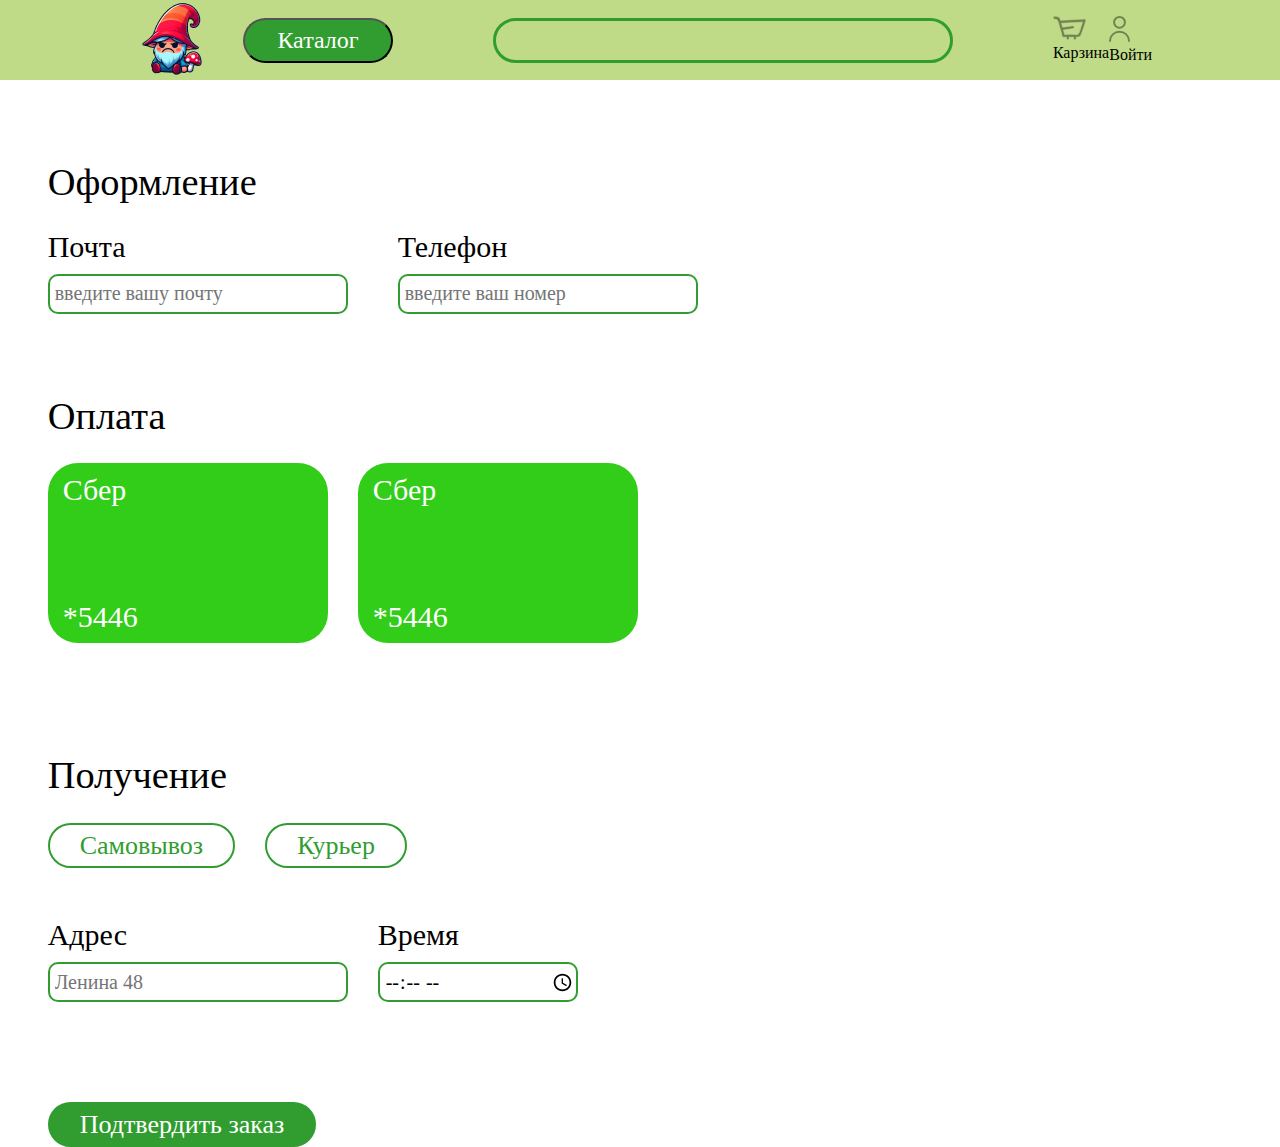
<file: index4.html>
<!DOCTYPE html>
<html lang="en">
  <head>
    <link rel="stylesheet" href="swiper-bundle.min.css" />
    <link rel="stylesheet" href="style.css" />
    <link rel="stylesheet" href="styles__oform.css" />

    <meta charset="UTF-8" />
    <meta name="viewport" content="width=device-width, initial-scale=1.0" />
    <title>Агрогном</title>
  </head>
  <body>
    <header>
      <div class="header-container">
        <div class="header-container__group">
          <img src="./icons/logo.png" class="header-container__logo" />
          <button class="header-container__catalog">Каталог</button>
        </div>
        <div class="header-container__search"></div>
        <div class="header-container__buttons">
          <div class="header-container__buttons__basket button-header">
            <img src="./icons/Karzina_menu.svg" />
            <span сlass="header-container__buttons__basket__text">Карзина</span>
          </div>
          <div class="header-container__buttons__user button-header">
            <img src="./icons/user_menu.svg" />
            <span сlass="header-container__buttons__basket__text">Войти</span>
          </div>
        </div>
      </div>
    </header>
    <main>
      <div class="ordering-сontainer margin-standart">
        <h1>Оформление</h1>
        <div class="input-container">
          <div class="input-fields-container">
            <div class="input-title">Почта</div>
            <input class="input" type="mail" placeholder="введите вашу почту" />
          </div>
          <div class="input-field-container">
            <div class="input-title">Телефон</div>
            <input class="input" type="tel" placeholder="введите ваш номер" />
          </div>
        </div>
      </div>
      <div class="payment-container margin-standart">
        <h1>Оплата</h1>
        <div class="payment-container__cart-container">
          <div class="payment-container__cart-container__cart">
            <div class="payment-container__cart-container__cart__title">
              Сбер
            </div>
            <div class="payment-container__cart-container__cart__number">
              *5446
            </div>
          </div>
          <div class="payment-container__cart-container__cart">
            <div class="payment-container__cart-container__cart__title">
              Сбер
            </div>
            <div class="payment-container__cart-container__cart__number">
              *5446
            </div>
          </div>
        </div>
      </div>
      <div class="receiving-container margin-standart">
        <h1>Получение</h1>
        <div class="button-container">
          <button class="button delivery-button">Самовывоз</button>
          <button class="button courier-button">Курьер</button>
        </div>
        <div class="receiving-container-delivery">
          <div class="receiving-container-delivery__input-address">
            <div class="input-title">Адрес</div>
            <input class="input" type="address" placeholder="Ленина 48" />
          </div>
          <div class="receiving-container-delivery__input-time">
            <div class="input-title">Время</div>
            <input class="input input-time" type="time" placeholder="13:30" />
          </div>
        </div>
        <div class="receiving-container-courier"></div>
        <div class="receiving-container-button-apply">
          <button class="button button-apply">Подтвердить заказ</button>
        </div>
      </div>
    </main>

    <footer></footer>
  </body>

  <script src="/swiper-bundle.min.js"></script>
  <script src="/main.js"></script>
  <script src="/coding.js"></script>
</html>
</file>
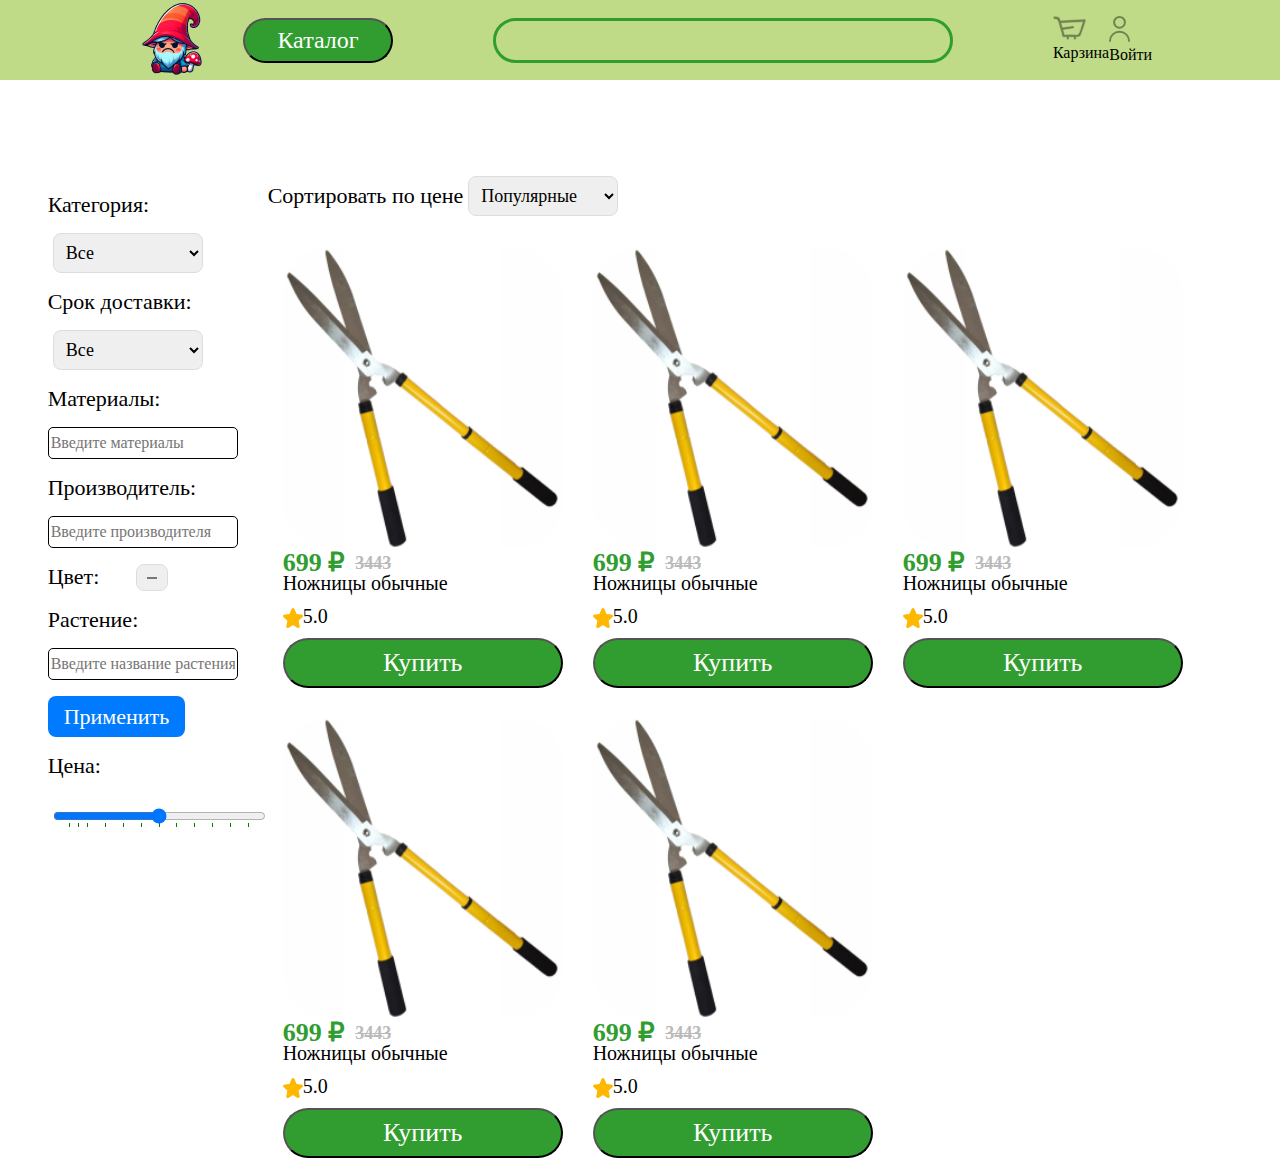
<file: index5.html>
<!DOCTYPE html>
<html lang="en">
  <head>
    <link rel="stylesheet" href="swiper-bundle.min.css" />
    <link rel="stylesheet" href="style.css" />
    <link rel="stylesheet" href="styles__oform.css" />

    <meta charset="UTF-8" />
    <meta name="viewport" content="width=device-width, initial-scale=1.0" />
    <title>Агрогном</title>
  </head>
  <body>
    <header>
      <div class="header-container">
        <div class="header-container__group">
          <img src="./icons/logo.png" class="header-container__logo" />
          <button class="header-container__catalog">Каталог</button>
        </div>
        <div class="header-container__search"></div>
        <div class="header-container__buttons">
          <div class="header-container__buttons__basket button-header">
            <img src="./icons/Karzina_menu.svg" />
            <span сlass="header-container__buttons__basket__text">Карзина</span>
          </div>
          <div class="header-container__buttons__user button-header">
            <img src="./icons/user_menu.svg" />
            <span сlass="header-container__buttons__basket__text">Войти</span>
          </div>
        </div>
      </div>
    </header>
    <main>
      <div class="catalog-container margin-standart">
        <div class="catalog-container-filters">
          <style>
            #catalog-filter {
              display: flex;
              flex-wrap: wrap;
              gap: 1rem;
              width: 220px;
              margin: 2rem auto;
              height: 0px;
            }

            #catalog-filter label {
              margin-right: 1rem;
            }
            #catalog-filter input[type="text"] {
              width: 190px;
              height: 32px;
              box-sizing: border-box;
              border: 1px solid rgb(0, 0, 0);
              border-radius: 5px;
              color: rgb(0, 0, 0);
              font-family: "Gilroy";
              font-size: 16px;
            }
            #catalog-filter select,
            #catalog-filter input[type="range"],
            #catalog-filter input[type="color"],
            #price-second {
              margin-left: 5px;
              padding: 0.5rem;
              border-radius: 0.5rem;
              border: 1px solid #ddd;
              width: 150px;
              color: rgb(0, 0, 0);
              font-family: "Gilroy";
              font-size: 18px;
              font-weight: 300;
              line-height: 21px;
            }
            #catalog-filter input[type="color"] {
              width: 32px;
            }

            #catalog-filter input[type="range"] {
              width: 100%;
            }

            #catalog-filter datalist {
              display: none;
            }

            #catalog-filter datalist option {
              color: #999;
              font-size: 0.9rem;
            }

            #catalog-filter button[type="submit"] {
              padding: 0.5rem 1rem;
              background-color: #007bff;
              color: #fff;
              border: none;
              border-radius: 0.5rem;
              cursor: pointer;
            }
            .catalog-container__top-filters {
              display: flex;
              align-items: center;
            }
            .catalog-container__top-filters__button {
              display: none;
              width: auto;
              height: auto;
              border-radius: 20px;
            }
            #catalog-filter button[type="submit"]:hover {
              background-color: #0062cc;
            }
            @media screen and (max-width: 1000px) {
              .catalog-container__top-filters p {
                display: none;
              }
              .catalog-container__top-filters__button {
                display: flex;
                width: 50px;
                height: 50px;
                align-items: center;
                border-radius: 50px;
                justify-content: center;
                margin-right: 20px;
              }
              .catalog-container__top-filters__button img {
                width: 29px;
                height: 29px;
              }
              #catalog-filter {
                display: none;
                flex-direction: column;
                position: fixed;
                top: 0px;
                left: 0;
                width: 100%;
                height: 100%;
                background-color: #edf3e1;
                z-index: 9999;
                padding: 2rem;
                margin: 0px;
              }
              #catalog-filter input[type="range"] {
                width: 30%;
              }

              .catalog__button {
                width: 30%;
              }
              #catalog-filter.open {
                display: flex;
                flex-direction: column;
                align-items: center;
              }
              #catalog-filter form {
                background-color: #fff;
                padding: 2rem;
                border-radius: 1rem;
                width: 400px;
                box-shadow: 0 0 10px rgba(0, 0, 0, 0.3);
              }
              #catalog-filter.open form {
                animation: open-filter 0.3s ease-in-out;
              }

              @keyframes open-filter {
                0% {
                  opacity: 0;
                  transform: scale(0.9);
                }
                100% {
                  opacity: 1;
                  transform: scale(1);
                }
              }

              #catalog-filter form label {
                display: block;
                margin-bottom: 0.5rem;
              }

              #catalog-filter form input,
              #catalog-filter form select {
                width: 30%;
              }
            }
          </style>

          <form id="catalog-filter">
            <label for="category">Категория:</label>
            <select id="category" name="category">
              <option value="">Все</option>
              <option value="seeds">Семена</option>
              <option value="soil">Подстилки</option>
              <option value="fertilizers">Удобрения</option>
              <option value="tools">Инструменты</option>
              <option value="flowers">Цветы</option>
            </select>
            <label for="delivery">Срок доставки:</label>
            <select id="delivery" name="delivery">
              <option value="">Все</option>
              <option value="15days">до 15 дней</option>
              <option value="30days">до 30 дней</option>
              <option value="noLimit">не важно</option>
            </select>
            <label for="material">Материалы:</label>
            <input
              type="text"
              id="material"
              name="material"
              placeholder="Введите материалы"
            />
            <label for="producer">Производитель:</label>
            <input
              type="text"
              id="producer"
              name="producer"
              placeholder="Введите производителя"
            />
            <label for="color">Цвет:</label>
            <input type="color" id="color" name="color" />
            <label for="plant">Растение:</label>
            <input
              type="text"
              id="plant"
              name="plant"
              placeholder="Введите название растения"
            />
            <button
              class="catalog__button"
              type="submit"
              onclick="
                if(window.innerWidth < 1000) {
                  document.getElementById('catalog-filter').style.display='none';
                }"
            >
              Применить
            </button>
            <label for="price">Цена:</label>
            <input
              type="range"
              id="price"
              name="price"
              min="0"
              max="1000"
              step="1"
              style="
                color: green !important; /* Цвет полосы */
                background-color: #290e0e; /* Цвет фона */
                /* Здесь можно задать стили для круговки */
              "
              list="price-list"
            />
            <datalist id="price-list">
              <option value="0" label="0"></option>
              <option value="50" label="50"></option>
              <option value="100" label="100"></option>
              <option value="200" label="200"></option>
              <option value="300" label="300"></option>
              <option value="400" label="400"></option>
              <option value="500" label="500"></option>
              <option value="600" label="600"></option>
              <option value="700" label="700"></option>
              <option value="800" label="800"></option>
              <option value="900" label="900"></option>
              <option value="1000" label="1000"></option>
            </datalist>
          </form>
        </div>
        <div>
          <div class="catalog-container__top-filters">
            <button class="catalog-container__top-filters__button">
              <img src="./settings_1077333.png" />
            </button>
            <p>Сортировать по цене</p>
            <select id="price-second" name="prce">
              <option value="">Популярные</option>
              <option value="asc">Сначала дешевые</option>
              <option value="desc">Сначала дорогие</option>
            </select>
          </div>
          <div class="catalog-container products flex-row">
            <div class="product menu">
              <img class="product-img" src="./icons/nognersi.png" id="" />
              <div class="product-info">
                <div class="product__price">
                  <div class="product__price__regular-price new-price">
                    699 ₽
                  </div>
                  <div class="product__price__old-price">3443</div>
                </div>
                <div class="product__name">Ножницы обычные</div>
                <div class="product__star">
                  <img class="product__star__img" src="icons/star.svg" />
                  <span>5.0</span>
                </div>
              </div>
              <button class="product__button">Купить</button>
            </div>
            <div class="product menu">
              <img class="product-img" src="./icons/nognersi.png" id="" />
              <div class="product-info">
                <div class="product__price">
                  <div class="product__price__regular-price new-price">
                    699 ₽
                  </div>
                  <div class="product__price__old-price">3443</div>
                </div>
                <div class="product__name">Ножницы обычные</div>
                <div class="product__star">
                  <img class="product__star__img" src="icons/star.svg" />
                  <span>5.0</span>
                </div>
              </div>
              <button class="product__button">Купить</button>
            </div>
            <div class="product menu">
              <img class="product-img" src="./icons/nognersi.png" id="" />
              <div class="product-info">
                <div class="product__price">
                  <div class="product__price__regular-price new-price">
                    699 ₽
                  </div>
                  <div class="product__price__old-price">3443</div>
                </div>
                <div class="product__name">Ножницы обычные</div>
                <div class="product__star">
                  <img class="product__star__img" src="icons/star.svg" />
                  <span>5.0</span>
                </div>
              </div>
              <button class="product__button">Купить</button>
            </div>
            <div class="product menu">
              <img class="product-img" src="./icons/nognersi.png" id="" />
              <div class="product-info">
                <div class="product__price">
                  <div class="product__price__regular-price new-price">
                    699 ₽
                  </div>
                  <div class="product__price__old-price">3443</div>
                </div>
                <div class="product__name">Ножницы обычные</div>
                <div class="product__star">
                  <img class="product__star__img" src="icons/star.svg" />
                  <span>5.0</span>
                </div>
              </div>
              <button class="product__button">Купить</button>
            </div>
            <div class="product menu">
              <img class="product-img" src="./icons/nognersi.png" id="" />
              <div class="product-info">
                <div class="product__price">
                  <div class="product__price__regular-price new-price">
                    699 ₽
                  </div>
                  <div class="product__price__old-price">3443</div>
                </div>
                <div class="product__name">Ножницы обычные</div>
                <div class="product__star">
                  <img class="product__star__img" src="icons/star.svg" />
                  <span>5.0</span>
                </div>
              </div>
              <button class="product__button">Купить</button>
            </div>
          </div>
        </div>
        <footer></footer>

        <script src="/swiper-bundle.min.js"></script>
        <script src="/main.js"></script>
        <script src="/coding.js"></script>
        <script>
          document
            .querySelector(".catalog-container__top-filters__button")
            .addEventListener("click", function () {
              var filter = document.getElementById("catalog-filter");
              if (filter.style.display === "flex") {
                filter.style.display = "none";
              } else {
                filter.style.display = "flex";
              }
            });
        </script>
      </div>
    </main>
  </body>
</html>
</file>
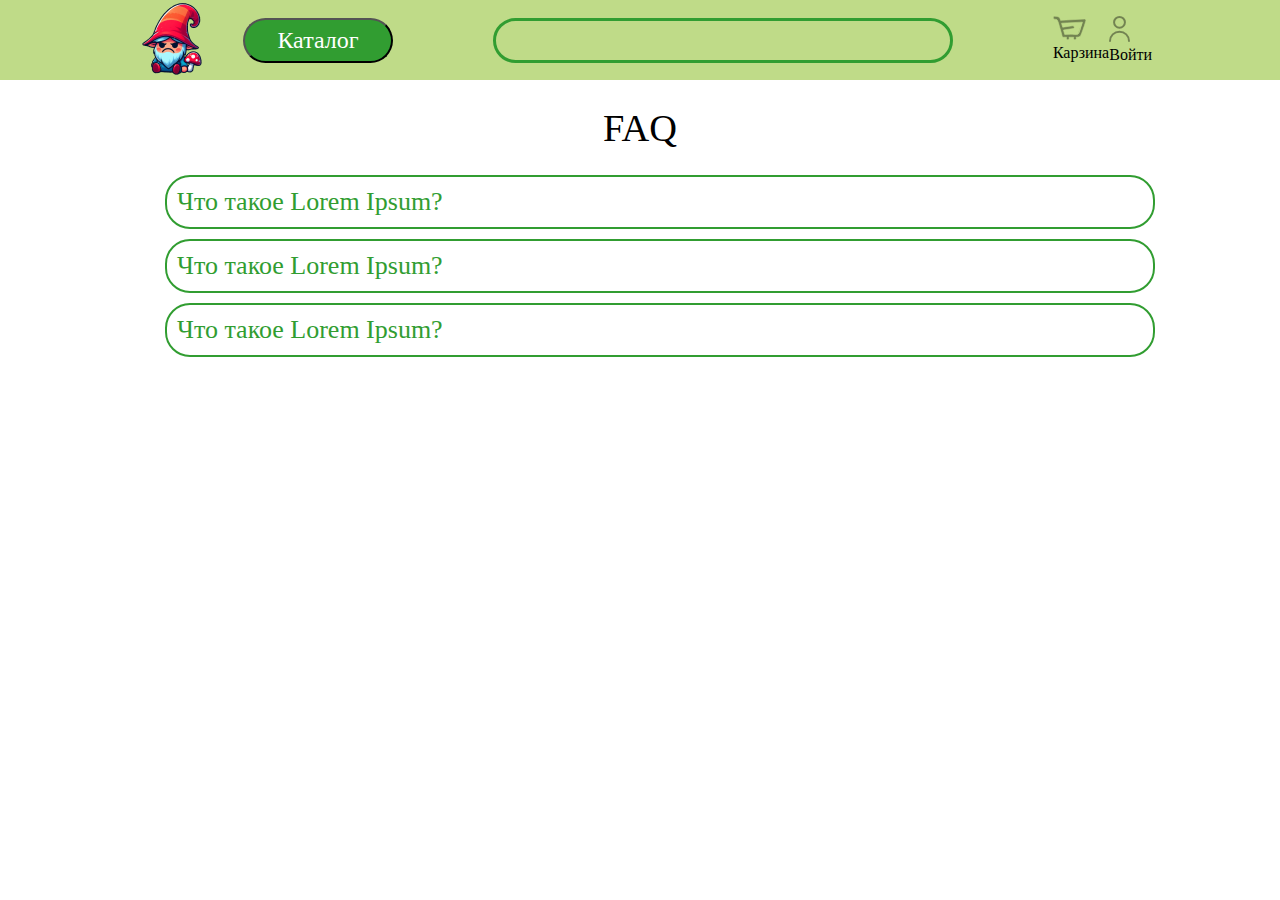
<file: index6.html>
<!DOCTYPE html>
<html lang="en">
  <head>
    <link rel="stylesheet" href="swiper-bundle.min.css" />
    <link rel="stylesheet" href="style.css" />
    <link rel="stylesheet" href="styles__oform__faq.css" />

    <meta charset="UTF-8" />
    <meta name="viewport" content="width=device-width, initial-scale=1.0" />
    <title>Агрогном</title>
  </head>
  <body>
    <header>
      <div class="header-container">
        <div class="header-container__group">
          <img src="/icons/logo.png" class="header-container__logo" />
          <button class="header-container__catalog">Каталог</button>
        </div>
        <div class="header-container__search"></div>
        <div class="header-container__buttons">
          <div class="header-container__buttons__basket button-header">
            <img src="/icons/Karzina_menu.svg" />
            <span сlass="header-container__buttons__basket__text">Карзина</span>
          </div>
          <div class="header-container__buttons__user button-header">
            <img src="/icons/user_menu.svg" />
            <span сlass="header-container__buttons__basket__text">Войти</span>
          </div>
        </div>
      </div>
    </header>
    <main>
      <style>
        .faq__item__answer {
          overflow: hidden;
          max-height: 0;
          transition: max-height 0.25s ease-out !important;
        }
        button:hover {
          background-color: rgb(239, 239, 239);
          transition: 0.5s;
        }
        .faq__item.open .faq__item__answer {
          max-height: 100vh;
          transition: max-height 0.25s ease-in !important;
        }
        .faq__item.open .faq__item__question {
          height: auto;
        }
      </style>
      <section class="faq">
        <h1>FAQ</h1>
        <ul class="faq__list">
          <li class="faq__item">
            <button class="faq__item__question">
              Что такое Lorem Ipsum?
              <div class="faq__item__answer">
                Lorem Ipsum - это текст-"рыба", используемый в печати и
                вэб-дизайне. Lorem Ipsum является стандартным примером текста,
                используемого в индустрии тиколигаф. Этот текст используется в
                качестве заполнителя на страницах, чтобы избежать пустых страниц
                и дать образец прочтения и макета. Данный текст успешно пережил
                без заметных изменений пять веков, но и перешагнул в интернет,
                где popularized world wide web. Нередален текст размером
                примерно треи три страницы и постоянно используется в качестве
                примера текста в наборе по созданию печати и вэб-дизайна. Если
                веб-дизайнер обнаружит в тексте Lorem Ipsum, то будьте уверены,
                что он достаточно умный для перестановки слов, чтобы сделать
                читаемый текст.
              </div>
            </button>
          </li>
          <li class="faq__item">
            <button class="faq__item__question">
              Что такое Lorem Ipsum?
              <div class="faq__item__answer">
                Lorem Ipsum - это текст-"рыба", используемый в печати и
                вэб-дизайне. Lorem Ipsum является стандартным примером текста,
                используемого в индустрии тиколигаф. Этот текст используется в
                качестве заполнителя на страницах, чтобы избежать пустых страниц
                и дать образец прочтения и макета. Данный текст успешно пережил
                без заметных изменений пять веков, но и перешагнул в интернет,
                где popularized world wide web. Нередален текст размером
                примерно треи три страницы и постоянно используется в качестве
                примера текста в наборе по созданию печати и вэб-дизайна. Если
                веб-дизайнер обнаружит в тексте Lorem Ipsum, то будьте уверены,
                что он достаточно умный для перестановки слов, чтобы сделать
                читаемый текст.
              </div>
            </button>
          </li>
          <li class="faq__item">
            <button class="faq__item__question">
              Что такое Lorem Ipsum?
              <div class="faq__item__answer">
                Lorem Ipsum - это текст-"рыба", используемый в печати и
                вэб-дизайне. Lorem Ipsum является стандартным примером текста,
                используемого в индустрии тиколигаф. Этот текст используется в
                качестве заполнителя на страницах, чтобы избежать пустых страниц
                и дать образец прочтения и макета. Данный текст успешно пережил
                без заметных изменений пять веков, но и перешагнул в интернет,
                где popularized world wide web. Нередален текст размером
                примерно треи три страницы и постоянно используется в качестве
                примера текста в наборе по созданию печати и вэб-дизайна. Если
                веб-дизайнер обнаружит в тексте Lorem Ipsum, то будьте уверены,
                что он достаточно умный для перестановки слов, чтобы сделать
                читаемый текст.
              </div>
            </button>
          </li>
        </ul>
      </section>

      <script>
        const questions = document.querySelectorAll(".faq__item__question");
        questions.forEach((question) => {
          question.addEventListener("click", () => {
            const parent = question.parentElement;
            parent.classList.toggle("open");
          });
        });
      </script>
    </main>

    <footer></footer>
  </body>

  <script src="/swiper-bundle.min.js"></script>
  <script src="/main.js"></script>
  <script src="/coding.js"></script>
</html>
</file>
<file: style.css>
body {
  margin: 0px;
}
.product-reviews__user-container__user-review__pagination {
  display: none !important;
}
button:hover {
  background-color: green;
  transition: 0.4s;
}
.product__img {
  width: 250px;
  height: 250px;
}
button {
  font: inherit;
  background-color: transparent;
}
/* .swiper-slide {
  width: auto !important;
  margin: 0px 10px 0px 10px;
} */
.modal-background {
  padding: 60px;
  width: 80vw;
  height: auto;
  border-radius: 60px;

  background: rgb(237, 243, 225);
}
input:focus {
  outline: greenyellow;
}
header {
  background-color: #bfdb88;
}
.modal-content {
  padding: 60px;
  width: 30vw;
  height: 400px;
  border-radius: 20px;

  background: rgb(237, 243, 225);
}
.header-container {
  height: 80px;
  padding: 0px;
  margin-left: clamp(10%, 1%, 0.5%);
  margin-right: clamp(10%, 1%, 0.5%);
  display: flex;
  justify-content: space-around;
  align-items: center;
}
.header-container__group {
  width: 300px;
  height: 80px;
  display: flex;
  align-items: center;
}
.header-container__catalog {
  height: 45px;
  width: 150px;
  margin-left: 25px;
  border-radius: 27px;
  background: rgb(49, 157, 49);
  color: rgb(255, 255, 255);
  font-family: "Gilroy";
  font-size: 24px;
  font-weight: 300;
  line-height: 28px;
  letter-spacing: 0%;
}
.header-container__search {
  width: 60vw;
  height: 45px;
  box-sizing: border-box;
  border: 3px solid rgb(49, 157, 49);
  border-radius: 27px;
  background: rgba(49, 157, 49, 0);
  padding: 15px;

  font-family: "Gilroy";
  font-size: 22px;
  margin: 0px 100px 0px 100px;
}
.header-container__buttons {
  display: flex;
}
.header-container__buttons__bas-us {
  padding: clamp(20px, 5px, 75px);
  align-self: center;
  text-align: center;
  font-family: "Gilroy";
  color: rgba(0, 0, 0, 0.4);
  font-size: 18px;
  font-weight: 300;
  line-height: 21px;
  align-self: flex-start;
}
/* .button-header {
  padding: clamp(20px, 5px, 75px);
  align-self: center;
  text-align: center;
  font-family: "Gilroy";
  color: rgba(0, 0, 0, 0.4);
  font-size: 18px;
  font-weight: 300;
  line-height: 21px;
  align-self: flex-start;
  display: grid;
  justify-items: center;
} */
.event {
  display: flex;
  justify-content: center;
  margin-top: 5vh;
}
.event-img {
  width: 78%;
  height: 100%;
}

h1 {
  color: rgb(0, 0, 0);
  font-family: "Gilroy";
  font-size: clamp(26px, 3vw, 40px);
  font-weight: 300;
  width: 100%;
}
p {
  color: rgb(0, 0, 0);
  font-family: "Gilroy";
  font-size: clamp(16px, 3vw, 22px) !important;
  font-weight: 300;
  line-height: 130%;
}
.margin-standart {
  margin-left: clamp(140px, 20vw, 210px);
  margin-right: clamp(140px, 20vw, 210px);
  margin-top: calc(50px + (100 - 50) * ((100vw - 320px) / (1920 - 320)));
}
@media screen and (max-width: 1500px) {
  .margin-standart {
    margin-left: clamp(
      15px,
      calc((100vw - 320px) * 0.57 - 315px),
      calc((100vw - 1024px) * 0.03 + 40px)
    );
    margin-right: clamp(
      15px,
      calc((100vw - 320px) * 0.57 - 315px),
      calc((100vw - 1024px) * 0.03 + 40px)
    );
  }
  .event-img {
    width: 92%;
  }
}
.welcome {
  display: flex;
  justify-content: space-between;
  align-items: center;
}
.welcome-img {
  width: 40%;
}
.text-container__welcom-info {
  width: 600px;
}
.product__info__price {
  color: rgb(0, 0, 0);
  font-family: "Gilroy";
  font-size: 26px;
  font-weight: 800;
  line-height: 32px;
}
.product__info__name {
  color: rgb(0, 0, 0);
  font-family: "Gilroy";
  font-size: 20px;
  font-weight: 300;
  line-height: 23px;
}
.product__info {
  display: flex;
  align-items: flex-end;
}

.new-price {
  color: rgb(49, 157, 49);
  font-family: "Gilroy";
  font-size: 26px;
  font-weight: 800;
  line-height: 32px;
  padding-right: 10px;
}
.old-price {
  color: rgb(186, 186, 186);
  font-family: "Gilroy";
  font-size: 18px;
  font-weight: 800;
  line-height: 22px;
  text-decoration-line: line-through;
  height: 20px;
}
.reviews-container__top-info__user-logo__img {
  border-radius: 50%;
  width: 43px;
  height: 43px;
}
.reviews-container {
  padding: 20px;
  width: 345px;
  height: 300px;
  box-sizing: border-box;
  border: 1px solid rgb(0, 0, 0);
  border-radius: 40px;
  background: rgb(255, 255, 255);
}
.reviews-container__top-info {
  display: flex;
  color: rgb(0, 0, 0);
  font-family: "Gilroy";
  font-size: 18px;
  font-weight: 300;
  line-height: 21px;
  letter-spacing: 0%;
  text-align: left;
}
.reviews-container__top-info__user-logo {
  padding-right: 10px;
}
.reviews-container__user-text {
  font-family: "Gilroy";
  font-size: 22px;
  font-weight: 300;
  line-height: 25px;
  letter-spacing: 0%;
  text-align: left;
}
.newsletter {
  background: rgb(191, 219, 136);

  height: 350px;
}
.newsletter-container {
  padding: 40px 0px 40px 0px;
  display: flex;
  align-items: center;
  justify-content: space-between;
  width: 81.5vw;
}
.h1-newsletter {
  color: rgb(255, 255, 255);
  margin: 0px;
}
.newletter-container__group-form__input__mail__input {
  box-sizing: border-box;
  border: 1px solid rgb(255, 255, 255);
  border-radius: 15px;
  background: rgba(125, 125, 125, 0);
  color: rgba(255, 255, 255, 0.5);
  font-family: "Gilroy";
  font-size: 20px;
  font-weight: 300;
  width: 300px;
  height: 50px;
  padding-left: 10px;
}
.newletter-container__group-form__input {
  display: flex;
}
.newletter-container__group-form__input__mail__title {
  color: rgb(255, 255, 255);
  font-family: "Gilroy";
  font-size: 30px;
  font-weight: 300;
  line-height: 35px;
  margin-bottom: 5px;
}
.newletter-container__group-form__input {
  width: 700px;
  display: flex;
  flex-direction: row;
  justify-content: space-between;
}
.newletter-container__group-form {
  width: 1000px;
  height: 270px;
  display: flex;
  flex-direction: column;
}
.newletter-container__group-form__button {
  border-radius: 100px;
  width: 175px;
  height: 45px;
  background: rgb(49, 157, 49);
  color: rgb(255, 255, 255);
  font-family: "Gilroy";
  font-size: 24px;
  font-weight: 300;
  margin-top: auto;
}
.catalog-category {
  margin: 20px;
}
/* .catalog-cards-wrapper div {
  margin: 2px 20px 0px 20px;
}
.catalog-cards-wrapper div:first-child {
  margin: 20px 20px 0px 20px;
} */
.newsletter-container__group-img__img {
  border-radius: 40px;
  width: 21vw;
  height: 14vw;
  margin-left: 20px;

  padding-right: 30px;
}
@media screen and (max-width: 1300px) {
  .welcome {
    display: block;
  }
  .welcome-img {
    width: 60%;
  }
  .text-container__welcom-info {
    width: auto;
  }
}
@media screen and (max-width: 1110px) {
  .newsletter-container__group-img__img {
    display: none;
  }
}
@media screen and (max-width: 1023px) {
  .header-container__logo {
    display: none;
  }
  .header-container__buttons__bas-us {
    padding: 0px 7vw 0px 3vw;
  }
  .header-container__catalog {
    width: 30px;
    height: 30px;
  }
  .header-container__buttons__basket__text {
    display: none;
  }
  .header-container {
    margin-left: clamp(
      15px,
      calc((100vw - 320px) * 0.57 - 315px),
      calc((100vw - 1024px) * 0.03 + 40px)
    );
    margin-right: clamp(
      15px,
      calc((100vw - 320px) * 0.57 - 315px),
      calc((100vw - 1024px) * 0.03 + 40px)
    );
  }
  .header-container__group {
    width: 40px;
    height: auto;
    justify-content: center;
    margin-right: 20px;
  }
  .header-container__catalog {
    min-width: 40px;
    min-height: 40px;
    margin-right: 20px !important;
  }
  .header-container a {
    display: none;
  }
  .header-container__search {
    margin: 0px;
    width: 40vw;
  }
  .newletter-container__group-form__input {
    display: block;
  }
  .newletter-container__group-form__button {
    margin-top: 25px;
    min-height: 45px;
  }
  .newletter-container__group-form__input__mail__title {
    font-size: clamp(20px, 3vw, 26px);
  }
  .newsletter {
    height: 400px;
  }
}
</file>
<file: styles__oform.css>
.input-container {
  display: flex;
}
.input {
  box-sizing: border-box;
  border: 2px solid rgb(49, 157, 49);
  border-radius: 10px;
  width: 300px;
  height: 40px;
  padding-left: 5px;
  font-family: "Gilroy";
  font-size: 20px;
  font-weight: 300;
  line-height: 23px;
  letter-spacing: 0%;
  text-align: left;
}
.input-fields-container {
  margin-right: 50px;
}
.payment-container__cart-container {
  display: flex;
  flex-direction: row;
  flex-wrap: wrap;
}
.payment-container__cart-container__cart__title,
.payment-container__cart-container__cart__number {
  color: rgb(255, 255, 255);
  font-family: "Gilroy";
  font-size: 30px;
  font-weight: 300;
  line-height: 23px;
}
.payment-container__cart-container__cart {
  padding: 15px;
  display: flex;
  flex-direction: column;
  justify-content: space-between;
  align-items: flex-start;
  min-width: 250px;
  min-height: 150px;
  border-radius: 30px;
  background: rgb(49, 205, 24);
  margin-right: 30px;
  margin-bottom: 30px;
}
.button {
  padding-left: 30px;
  padding-right: 30px;
  margin-right: 30px;
  height: 45px;
  box-sizing: border-box;
  border: 2px solid rgb(49, 157, 49);
  border-radius: 44px;
  color: rgb(49, 157, 49);
  font-family: "Gilroy";
  font-size: 26px;
  font-weight: 300;
  line-height: 35px;
  display: inline-block;
  min-width: max-content;
  background-color: #fff;
}
.receiving-container-delivery {
  display: flex;
}
.receiving-container-delivery__input-address {
  margin-right: 30px;
}
.input-time {
  width: 200px;
}
.input-title {
  color: rgb(0, 0, 0);
  font-family: "Gilroy";
  font-size: 30px;
  font-weight: 300;
  margin-bottom: 10px;
}
.receiving-container-delivery {
  margin-top: 50px;
}
.button-apply {
  color: rgb(255, 255, 255);
  border-radius: 40px;

  background: rgb(49, 157, 49);
  margin-top: 100px;
}
.catalog-container {
  display: flex;
}
.product-img {
  width: 280px;
  height: 300px;
  border-radius: 40px;
}
.product-info .product__name,
.product-info .product__star,
.product-info .product__star {
  margin-bottom: 10px;
}
.product__star {
  color: rgb(0, 0, 0);
  font-family: "Gilroy";
  font-size: 26px;
  font-weight: 800;
  line-height: 32px;
  display: flex;
  align-items: flex-end;
}
.product__price {
  display: flex;
  align-items: flex-end;
  font-family: "Gilroy";
  font-size: 18px;
}
.product__price__regular-price {
  font-size: 26px;
  font-weight: 800;
  line-height: 22px;

  height: 20px;
}
.product__price__regular-price .new-price {
  color: rgb(49, 157, 49);
}
.product__price__old-price {
  color: rgb(186, 186, 186);
  font-size: 18px;
  font-weight: 800;
  line-height: 22px;
  text-decoration-line: line-through;
  height: 20px;
}
.product__name {
  color: rgb(0, 0, 0);
  font-family: "Gilroy";
  font-size: 20px;
  font-weight: 300;
  line-height: 23px;
}
.product__star {
  color: rgb(0, 0, 0);
  font-family: "Gilroy";
  font-size: 20px;
  font-weight: 300;
  line-height: 23px;
}
.product__button {
  width: 280px;
  height: 50px;
  border-radius: 70px;
  background: rgb(49, 157, 49);
  color: rgb(255, 255, 255);
  font-family: "Gilroy";
  font-size: 26px;
  font-weight: 300;
  line-height: 30px;
}
.catalog-container-filters {
  font-family: "Gilroy";
  font-size: 22px;
  line-height: 25px;
  font-weight: 300;
}
.catalog-container-filters {
  display: flex;
}
.product {
  margin: 15px;
}
.catalog-container.products {
  display: flex;
  flex-wrap: wrap;
}
@media screen and (max-width: 1400px) {
  .payment-container__cart-container {
    overflow-x: scroll;
    -ms-overflow-style: none;
    scrollbar-width: none;
    flex-wrap: nowrap;
  }
  .button-container {
    overflow-x: scroll;
    -ms-overflow-style: none;
    scrollbar-width: none;
    display: flex;
  }
}

#price {
  background-color: azure;
}

@media screen and (max-width: 900px) {
  .input-field-container {
    margin-top: 5vh;
  }
  .input-container {
    flex-direction: column;
  }
  .receiving-container-delivery {
    display: flex;
    flex-direction: column;
  }
  .receiving-container-delivery__input-time {
    margin-top: 5vh;
  }
}
</file>
<file: styles__oform__faq.css>
h1 {
  display: flex;
  justify-content: center;
}
.faq__list {
  display: flex;
  flex-direction: column;

  align-items: center;
}
.faq__item__question {
  width: 990px;
  display: flex;
  padding: 10px;
  align-items: start;
  box-sizing: border-box;
  border: 2px solid rgb(49, 157, 49);
  border-radius: 25px;
  color: rgb(49, 157, 49);
  font-family: "Gilroy";
  font-size: 26px;
  font-weight: 300;
  line-height: 30px;
  flex-direction: column;
  height: 54px;
}
.faq__item {
  margin-bottom: 10px;
  width: 990px;
}
li {
  list-style: none;
  list-style-type: none;
}
.faq__item__answer {
  padding-top: 20px;
}
</file>
